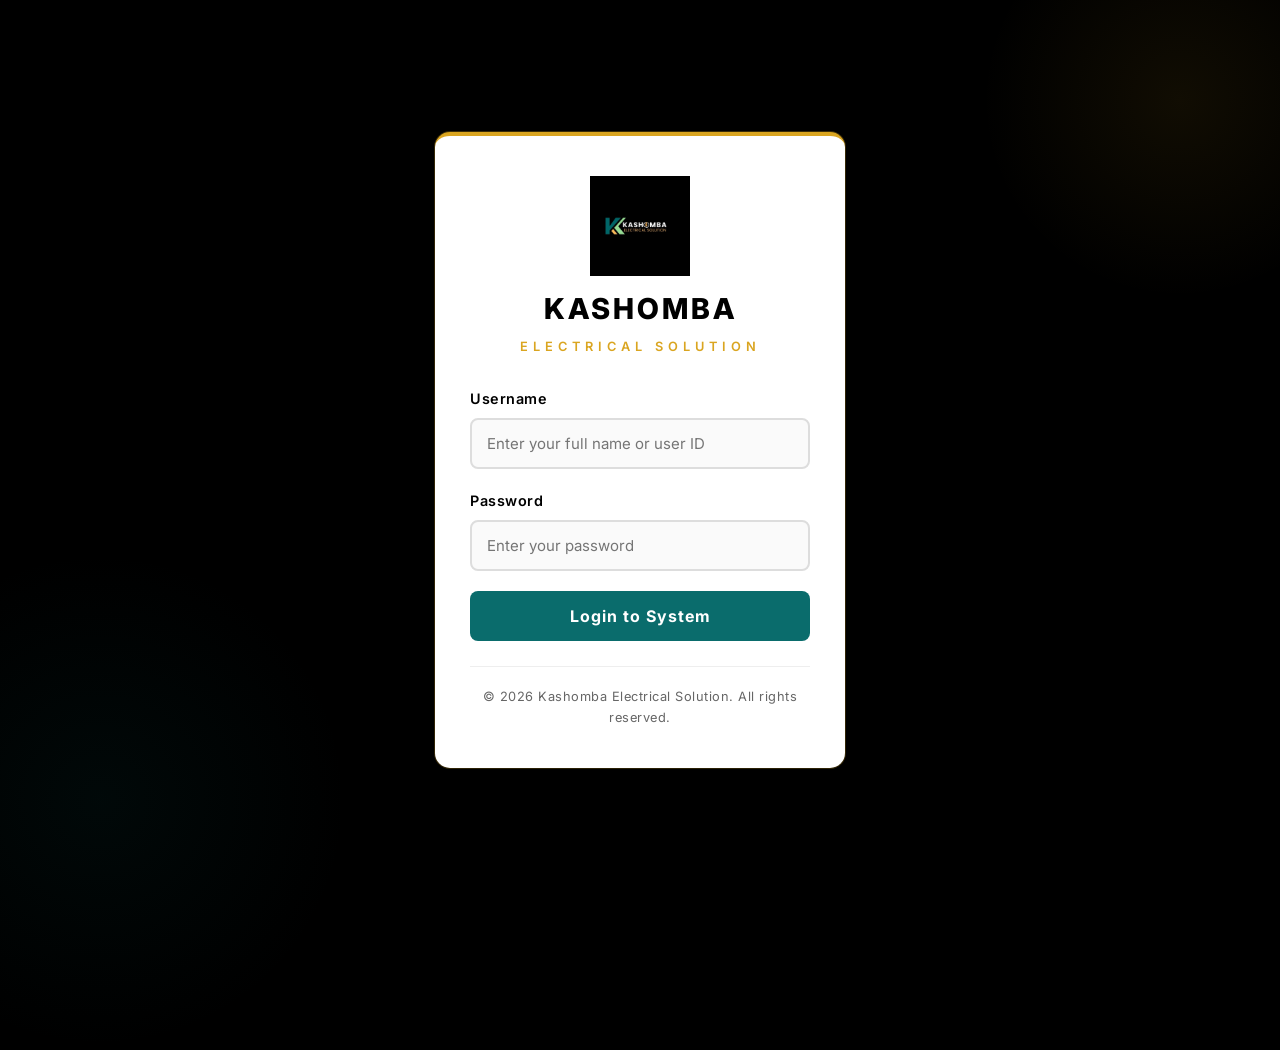
<file: index.html>
<!DOCTYPE html>
<html lang="en">
<head>
    <meta charset="UTF-8">
    <meta name="viewport" content="width=device-width, initial-scale=1.0">
    <title>Kashomba Electrical System - Login</title>
    
    <!-- PWA Manifest -->
    <link rel="manifest" href="manifest.json">
    
    <!-- Theme Color -->
    <meta name="theme-color" content="#DAA520">
    
    <!-- Apple iOS Support -->
    <meta name="apple-mobile-web-app-capable" content="yes">
    <meta name="mobile-web-app-capable" content="yes">
    <meta name="apple-mobile-web-app-status-bar-style" content="black">
    <meta name="apple-mobile-web-app-title" content="Kashomba">
    <link rel="apple-touch-icon" href="assets/logo.png">
    
    <!-- Windows Tiles -->
    <meta name="msapplication-TileColor" content="#DAA520">
    <meta name="msapplication-TileImage" content="assets/logo.png">
    
    <!-- Google Fonts -->
    <link href="https://fonts.googleapis.com/css2?family=Inter:wght@300;400;500;600;700;800&display=swap" rel="stylesheet">
    
    <!-- CSS -->
    <link rel="stylesheet" href="css/style.css">
    <link rel="stylesheet" href="css/login.css">
</head>
<body>
    
    <!-- Login Container -->
    <div class="login-container">
        
        <!-- Login Card -->
        <div class="login-card">
            
            <!-- Logo Section -->
            <div class="login-logo">
                <img src="assets/logo.png" alt="Kashomba Electrical" class="login-logo-img" onerror="this.style.display='none'">
                <h1 class="login-company-name">KASHOMBA</h1>
                <p class="login-company-tagline">ELECTRICAL SOLUTION</p>
            </div>
            
            <!-- Error Message -->
            <div id="loginError" class="login-error" style="display: none;"></div>
            
            <!-- Login Form -->
            <form id="loginForm" class="login-form">
                
                <!-- Username -->
                <div class="form-group">
                    <label for="userName">Username</label>
                    <input type="text" id="userName" class="form-input" placeholder="Enter your full name or user ID" required autocomplete="off">
                </div>
                
                <!-- Password -->
                <div class="form-group">
                    <label for="userPassword">Password</label>
                    <input type="password" id="userPassword" class="form-input" placeholder="Enter your password" required>
                </div>
                
                <!-- Login Button -->
                <button type="submit" id="loginButton" class="btn-login">
                    <span class="btn-text">Login to System</span>
                </button>
                
            </form>
            
            <!-- Footer -->
            <div class="login-footer">
                <p>&copy; 2026 Kashomba Electrical Solution. All rights reserved.</p>
            </div>
            
        </div>
        
    </div>
    
    <!-- JavaScript - ORDER NI MUHIMU -->
    <script src="js/config.js"></script>
    <script src="js/utils.js"></script>
    <script src="js/auth.js"></script>
    
    <script>
        // Handle login form submission
        document.getElementById('loginForm').addEventListener('submit', async function(e) {
            e.preventDefault();
            
            const usernameValue = document.getElementById('userName').value.trim();
            const passwordValue = document.getElementById('userPassword').value;
            
            // Validate
            if (!usernameValue || !passwordValue) {
                showLoginError('Please enter both username and password');
                return;
            }
            
            // handleLogin tayari ina loading state na double-click prevention
            const success = await handleLogin(usernameValue, passwordValue);
            
            if (success) {
                window.location.href = 'dashboard.html';
            }
        });
    </script>
    
    <!-- PWA Service Worker Registration -->
    <script>
        if ('serviceWorker' in navigator) {
            window.addEventListener('load', function() {
                navigator.serviceWorker.register('/sw.js')
                    .then(function(registration) {
                        console.log('Service Worker registered:', registration.scope);
                    })
                    .catch(function(err) {
                        console.log('Service Worker registration failed:', err);
                    });
            });
        }
    </script>
    
</body>
</html>
</file>
<file: css/style.css>
/* ============================================
   KASHOMBA ELECTRICAL SYSTEM - GENERAL STYLES
   Colors: Black, Gold, Teal, White
   Version: 4.0 - Professional + Desktop Optimized
   ============================================ */

* {
    margin: 0;
    padding: 0;
    box-sizing: border-box;
}

body {
    font-family: 'Inter', 'Times New Roman', 'Arial', sans-serif;
    line-height: 1.6;
    color: #1a1a1a;
    background: #f8f8f8;
}

/* ========== CUSTOM SCROLLBAR ========== */
::-webkit-scrollbar {
    width: 8px;
    height: 8px;
}

::-webkit-scrollbar-track {
    background: #f1f1f1;
}

::-webkit-scrollbar-thumb {
    background: #DAA520;
    border-radius: 4px;
}

::-webkit-scrollbar-thumb:hover {
    background: #0a6c6c;
}

/* ========== CONTAINER ========== */
.container {
    max-width: 1400px;
    margin: 0 auto;
    padding: 0 20px;
}

/* ========== BUTTONS ========== */
.btn {
    display: inline-flex;
    align-items: center;
    justify-content: center;
    gap: 8px;
    padding: 10px 18px;
    border: none;
    border-radius: 8px;
    font-size: 13px;
    font-weight: 600;
    cursor: pointer;
    transition: all 0.3s ease;
    letter-spacing: 0.5px;
    font-family: 'Inter', sans-serif;
    text-decoration: none;
    text-align: center;
    min-height: 40px;
}

.btn:hover {
    transform: translateY(-2px);
    box-shadow: 0 5px 15px rgba(0, 0, 0, 0.2);
}

.btn:active {
    transform: translateY(0);
}

.btn:disabled {
    opacity: 0.6;
    cursor: not-allowed;
    transform: none;
    box-shadow: none;
}

.btn-primary {
    background: #0a6c6c;
    color: #FFFFFF;
}

.btn-primary:hover {
    background: #0a5a5a;
    box-shadow: 0 5px 15px rgba(10, 108, 108, 0.3);
}

.btn-gold {
    background: #DAA520;
    color: #000000;
}

.btn-gold:hover {
    background: #c9971c;
    box-shadow: 0 5px 15px rgba(218, 165, 32, 0.4);
}

.btn-black {
    background: #000000;
    color: #FFFFFF;
}

.btn-black:hover {
    background: #333333;
}

.btn-danger {
    background: #dc3545;
    color: #FFFFFF;
}

.btn-danger:hover {
    background: #c82333;
    box-shadow: 0 5px 15px rgba(220, 53, 69, 0.3);
}

.btn-success {
    background: #28a745;
    color: #FFFFFF;
}

.btn-success:hover {
    background: #218838;
    box-shadow: 0 5px 15px rgba(40, 167, 69, 0.3);
}

.btn-sm {
    padding: 7px 12px;
    font-size: 11px;
    border-radius: 5px;
    min-height: 32px;
}

.btn-lg {
    padding: 12px 25px;
    font-size: 14px;
    border-radius: 8px;
    min-height: 44px;
}

.btn-block {
    width: 100%;
    display: flex;
}

/* ========== SPINNER ========== */
.spinner {
    display: inline-block;
    width: 16px;
    height: 16px;
    border: 3px solid rgba(255, 255, 255, 0.3);
    border-radius: 50%;
    border-top-color: #FFFFFF;
    animation: spin 0.6s linear infinite;
    vertical-align: middle;
    flex-shrink: 0;
}

.spinner-dark {
    border: 3px solid rgba(0, 0, 0, 0.2);
    border-top-color: #000000;
}

@keyframes spin {
    to { transform: rotate(360deg); }
}

.btn-loading {
    opacity: 0.7;
    pointer-events: none;
    transform: none !important;
    box-shadow: none !important;
}

/* ========== FORMS ========== */
.form-group {
    margin-bottom: 15px;
}

.form-group label {
    display: block;
    margin-bottom: 6px;
    font-weight: 600;
    color: #000000;
    font-size: 0.8rem;
    letter-spacing: 0.5px;
}

.form-control {
    width: 100%;
    padding: 10px 12px;
    border: 2px solid #ddd;
    border-radius: 8px;
    font-size: 13px;
    font-family: 'Inter', sans-serif;
    transition: all 0.3s ease;
    background: #fafafa;
    color: #000000;
}

.form-control:focus {
    outline: none;
    border-color: #DAA520;
    box-shadow: 0 0 0 3px rgba(218, 165, 32, 0.15);
    background: #FFFFFF;
}

.form-control:hover {
    border-color: #0a6c6c;
}

.form-control:disabled {
    background: #f1f1f1;
    cursor: not-allowed;
}

select.form-control {
    cursor: pointer;
    appearance: none;
    background-image: url("data:image/svg+xml,%3Csvg xmlns='http://www.w3.org/2000/svg' width='12' height='12' fill='%23DAA520' viewBox='0 0 16 16'%3E%3Cpath d='M8 11L3 6h10l-5 5z'/%3E%3C/svg%3E");
    background-repeat: no-repeat;
    background-position: right 12px center;
    padding-right: 35px;
}

textarea.form-control {
    resize: vertical;
    min-height: 80px;
}

.form-row {
    display: grid;
    grid-template-columns: repeat(auto-fit, minmax(200px, 1fr));
    gap: 15px;
}

/* ========== TABLES ========== */
.table-container {
    background: #FFFFFF;
    border-radius: 10px;
    box-shadow: 0 5px 15px rgba(0, 0, 0, 0.1);
    overflow: hidden;
    margin-bottom: 20px;
}

.table-wrapper {
    overflow-x: auto;
    -webkit-overflow-scrolling: touch;
}

.table {
    width: 100%;
    border-collapse: collapse;
    font-size: 13px;
}

.table thead {
    background: #0a0a0a;
    color: #FFFFFF;
}

.table thead th {
    padding: 12px 10px;
    text-align: left;
    font-weight: 600;
    letter-spacing: 0.5px;
    white-space: nowrap;
    font-size: 12px;
}

.table tbody tr {
    border-bottom: 1px solid #eee;
    transition: all 0.3s ease;
}

.table tbody tr:hover {
    background: #fff8e7;
}

.table tbody tr:nth-child(even) {
    background: #fafafa;
}

.table tbody tr:nth-child(even):hover {
    background: #fff8e7;
}

.table tbody td {
    padding: 10px;
    color: #333;
    font-size: 13px;
}

.table tbody tr:last-child {
    border-bottom: none;
}

/* ========== CARDS ========== */
.card {
    background: #FFFFFF;
    border-radius: 10px;
    box-shadow: 0 5px 15px rgba(0, 0, 0, 0.1);
    padding: 20px;
    margin-bottom: 20px;
    transition: all 0.3s ease;
}

.card:hover {
    box-shadow: 0 8px 25px rgba(0, 0, 0, 0.15);
}

.card-header {
    display: flex;
    justify-content: space-between;
    align-items: center;
    flex-wrap: wrap;
    gap: 10px;
    margin-bottom: 15px;
    padding-bottom: 12px;
    border-bottom: 2px solid #f1f1f1;
}

.card-title {
    font-size: 1rem;
    font-weight: 700;
    color: #000000;
    letter-spacing: 0.5px;
}

/* ========== STAT CARDS ========== */
.stats-grid {
    display: grid;
    grid-template-columns: repeat(auto-fit, minmax(200px, 1fr));
    gap: 15px;
    margin-bottom: 20px;
}

.stat-card {
    background: #FFFFFF;
    border-radius: 10px;
    padding: 18px;
    box-shadow: 0 5px 15px rgba(0, 0, 0, 0.1);
    border-left: 4px solid #DAA520;
    transition: all 0.3s ease;
}

.stat-card:hover {
    transform: translateY(-3px);
    box-shadow: 0 8px 20px rgba(0, 0, 0, 0.15);
}

.stat-card .stat-icon {
    font-size: 24px;
    color: #DAA520;
    margin-bottom: 8px;
}

.stat-card .stat-value {
    font-size: 1.3rem;
    font-weight: 800;
    color: #000000;
    margin-bottom: 3px;
}

.stat-card .stat-label {
    font-size: 0.75rem;
    color: #666;
    font-weight: 500;
}

.stat-card.teal {
    border-left-color: #0a6c6c;
}

.stat-card.teal .stat-icon {
    color: #0a6c6c;
}

.stat-card.black {
    border-left-color: #000000;
}

.stat-card.black .stat-icon {
    color: #000000;
}

/* ========== ALERTS ========== */
.alert {
    padding: 12px 18px;
    border-radius: 8px;
    margin-bottom: 15px;
    font-weight: 500;
    font-size: 13px;
    animation: alertAppear 0.4s ease;
}

@keyframes alertAppear {
    from {
        opacity: 0;
        transform: translateY(-10px);
    }
    to {
        opacity: 1;
        transform: translateY(0);
    }
}

.alert-success {
    background: #d4edda;
    color: #155724;
    border-left: 4px solid #28a745;
}

.alert-error {
    background: #f8d7da;
    color: #721c24;
    border-left: 4px solid #dc3545;
}

.alert-warning {
    background: #fff3cd;
    color: #856404;
    border-left: 4px solid #ffc107;
}

.alert-info {
    background: #d1ecf1;
    color: #0c5460;
    border-left: 4px solid #17a2b8;
}

/* ========== STATUS BADGES ========== */
.status-badge {
    display: inline-block;
    padding: 4px 10px;
    border-radius: 20px;
    font-size: 10px;
    font-weight: 700;
    letter-spacing: 0.5px;
    text-transform: uppercase;
}

.status-pending {
    background: #fff3cd;
    color: #856404;
    border: 1px solid #ffc107;
}

.status-in-progress {
    background: #d1ecf1;
    color: #0c5460;
    border: 1px solid #17a2b8;
}

.status-completed {
    background: #d4edda;
    color: #155724;
    border: 1px solid #28a745;
}

.status-default {
    background: #f1f1f1;
    color: #666;
    border: 1px solid #ddd;
}

/* ========== MODAL ========== */
.modal-overlay {
    position: fixed;
    top: 0;
    left: 0;
    width: 100%;
    height: 100%;
    background: rgba(0, 0, 0, 0.7);
    z-index: 2000;
    display: flex;
    justify-content: center;
    align-items: center;
    animation: fadeIn 0.3s ease;
}

@keyframes fadeIn {
    from { opacity: 0; }
    to { opacity: 1; }
}

.modal-content {
    background: #FFFFFF;
    border-radius: 10px;
    width: 90%;
    max-width: 600px;
    max-height: 90vh;
    overflow-y: auto;
    padding: 20px;
    position: relative;
    animation: modalSlide 0.3s ease;
}

@keyframes modalSlide {
    from {
        opacity: 0;
        transform: translateY(-30px);
    }
    to {
        opacity: 1;
        transform: translateY(0);
    }
}

.modal-header {
    display: flex;
    justify-content: space-between;
    align-items: center;
    margin-bottom: 15px;
    padding-bottom: 12px;
    border-bottom: 2px solid #f1f1f1;
}

.modal-title {
    font-size: 1.1rem;
    font-weight: 700;
    color: #000000;
}

.modal-close {
    font-size: 22px;
    cursor: pointer;
    color: #666;
    transition: 0.3s;
    background: none;
    border: none;
    font-weight: 700;
    min-height: 36px;
    min-width: 36px;
    display: flex;
    align-items: center;
    justify-content: center;
}

.modal-close:hover {
    color: #dc3545;
    transform: scale(1.1);
}

/* ========== SEARCH BAR ========== */
.search-bar {
    position: relative;
    margin-bottom: 15px;
}

.search-bar input {
    width: 100%;
    padding: 10px 15px 10px 40px;
    border: 2px solid #ddd;
    border-radius: 8px;
    font-size: 13px;
    font-family: 'Inter', sans-serif;
    transition: all 0.3s ease;
    background: #fafafa;
}

.search-bar input:focus {
    outline: none;
    border-color: #DAA520;
    box-shadow: 0 0 0 3px rgba(218, 165, 32, 0.15);
    background: #FFFFFF;
}

.search-bar .search-icon {
    position: absolute;
    left: 12px;
    top: 50%;
    transform: translateY(-50%);
    color: #DAA520;
    font-size: 16px;
    pointer-events: none;
}

/* ========== PAGINATION ========== */
.pagination {
    display: flex;
    justify-content: center;
    align-items: center;
    gap: 8px;
    margin-top: 15px;
    flex-wrap: wrap;
}

.pagination button {
    padding: 7px 12px;
    background: #000000;
    color: #FFFFFF;
    border: none;
    border-radius: 5px;
    cursor: pointer;
    transition: 0.3s;
    font-weight: 600;
    min-height: 36px;
    font-size: 12px;
}

.pagination button:hover {
    background: #DAA520;
    color: #000000;
}

.pagination button:disabled {
    opacity: 0.5;
    cursor: not-allowed;
}

.pagination span {
    font-weight: 600;
    color: #000000;
    font-size: 13px;
}

/* ========== UTILITY CLASSES ========== */
.text-center {
    text-align: center;
}

.text-right {
    text-align: right;
}

.text-gold {
    color: #DAA520;
}

.text-teal {
    color: #0a6c6c;
}

.text-danger {
    color: #dc3545;
}

.text-success {
    color: #28a745;
}

.font-bold {
    font-weight: 700;
}

.mt-10 { margin-top: 10px; }
.mt-20 { margin-top: 20px; }
.mt-30 { margin-top: 30px; }
.mb-10 { margin-bottom: 10px; }
.mb-20 { margin-bottom: 20px; }
.mb-30 { margin-bottom: 30px; }
.ml-10 { margin-left: 10px; }
.mr-10 { margin-right: 10px; }

.hidden {
    display: none;
}

/* ========== DESKTOP OPTIMIZATION ========== */
@media (min-width: 769px) {
    .content-area {
        padding: 20px 25px;
    }
    
    .section-heading {
        font-size: 1.4rem;
        margin-bottom: 20px;
    }
    
    .page-title {
        font-size: 1.2rem;
    }
    
    .card {
        padding: 20px;
    }
    
    .card-title {
        font-size: 1rem;
    }
    
    .stats-grid {
        grid-template-columns: repeat(4, 1fr);
        gap: 15px;
    }
    
    .stat-card {
        padding: 18px;
    }
    
    .stat-value {
        font-size: 1.3rem;
    }
    
    .stat-label {
        font-size: 0.75rem;
    }
    
    .table {
        font-size: 13px;
    }
    
    .table thead th {
        padding: 12px 10px;
        font-size: 12px;
    }
    
    .table tbody td {
        padding: 10px;
        font-size: 13px;
    }
    
    .btn {
        padding: 10px 18px;
        font-size: 13px;
        min-height: 40px;
    }
    
    .btn-sm {
        padding: 7px 12px;
        font-size: 11px;
        min-height: 32px;
    }
    
    .form-control {
        padding: 10px 12px;
        font-size: 13px;
    }
    
    .modal-content {
        max-width: 650px;
        padding: 20px;
    }
    
    .modal-title {
        font-size: 1.1rem;
    }
    
    .search-bar input {
        font-size: 13px;
        padding: 10px 15px 10px 40px;
    }
    
    .alert {
        padding: 12px 18px;
        font-size: 13px;
    }
    
    .top-bar {
        padding: 12px 25px;
    }
    
    .sidebar {
        width: 250px;
    }
    
    .main-content {
        margin-left: 250px;
    }
    
    .sidebar-logo {
        padding: 20px 15px;
    }
    
    .sidebar-logo h2 {
        font-size: 1rem;
    }
    
    .nav-link {
        padding: 11px 12px;
        font-size: 13px;
        min-height: 42px;
    }
    
    .form-row {
        grid-template-columns: repeat(auto-fit, minmax(200px, 1fr));
        gap: 15px;
    }
    
    .table tbody td .btn-sm {
        display: inline-block;
        width: auto;
        margin-right: 5px;
        margin-bottom: 0;
    }
    
    .table tbody td .btn-sm:last-child {
        margin-right: 0;
    }
}

/* Desktop kubwa - zaidi ya 1200px */
@media (min-width: 1200px) {
    .content-area {
        padding: 25px 30px;
    }
    
    .card {
        padding: 25px;
    }
    
    .stats-grid {
        gap: 20px;
    }
    
    .stat-card {
        padding: 20px;
    }
}

/* ========== RESPONSIVE - TABLET ========== */
@media (max-width: 768px) {
    .form-row {
        grid-template-columns: 1fr;
        gap: 0;
    }
    
    .stats-grid {
        grid-template-columns: 1fr 1fr;
        gap: 12px;
    }
    
    .card {
        padding: 18px;
        border-radius: 8px;
    }
    
    .card-header {
        flex-direction: column;
        align-items: flex-start;
    }
    
    .card-header .btn {
        width: 100%;
    }
    
    .table thead th,
    .table tbody td {
        padding: 10px;
        font-size: 12px;
    }
    
    .modal-content {
        width: 95%;
        max-width: 95%;
        padding: 20px;
        margin: 10px;
    }
    
    .btn {
        padding: 10px 18px;
        font-size: 13px;
    }
    
    .search-bar input {
        font-size: 16px;
        padding: 14px 15px 14px 45px;
    }
    
    .form-control {
        font-size: 16px;
        padding: 14px 12px;
    }
}

/* ========== RESPONSIVE - MOBILE ========== */
@media (max-width: 480px) {
    .container {
        padding: 0 12px;
    }
    
    .stats-grid {
        grid-template-columns: 1fr;
        gap: 10px;
    }
    
    .stat-card {
        padding: 15px;
    }
    
    .stat-card .stat-value {
        font-size: 1.2rem;
    }
    
    .stat-card .stat-label {
        font-size: 0.7rem;
    }
    
    .card {
        padding: 15px;
        margin-bottom: 15px;
    }
    
    .card-title {
        font-size: 0.9rem;
    }
    
    .table tbody td .btn,
    .table tbody td .btn-sm {
        display: block;
        width: 100%;
        margin-bottom: 5px;
    }
    
    .table tbody td .btn:last-child {
        margin-bottom: 0;
    }
    
    .modal-content {
        width: 100%;
        max-width: 100%;
        height: 100vh;
        max-height: 100vh;
        padding: 15px;
        margin: 0;
        border-radius: 0;
    }
    
    .modal-title {
        font-size: 1rem;
    }
    
    .btn,
    .btn-sm,
    .btn-lg {
        min-height: 44px;
    }
    
    .section-heading {
        font-size: 1.2rem;
    }
}
</file>
<file: css/login.css>
/* ============================================
   KASHOMBA ELECTRICAL SYSTEM - LOGIN STYLES
   Colors: Black, Gold, Teal, White
   Version: 2.0 - Professional + Mobile Responsive
   ============================================ */

* {
    margin: 0;
    padding: 0;
    box-sizing: border-box;
}

body {
    font-family: 'Inter', 'Times New Roman', 'Arial', sans-serif;
    background: #000000;
    min-height: 100vh;
    display: flex;
    justify-content: center;
    align-items: center;
    position: relative;
    overflow: hidden;
}

/* ========== BACKGROUND PARTICLES ========== */
body::before {
    content: '';
    position: absolute;
    width: 400px;
    height: 400px;
    background: radial-gradient(circle, rgba(218, 165, 32, 0.08) 0%, transparent 70%);
    top: -100px;
    right: -100px;
    border-radius: 50%;
    animation: glowMove 6s ease-in-out infinite;
}

body::after {
    content: '';
    position: absolute;
    width: 500px;
    height: 500px;
    background: radial-gradient(circle, rgba(10, 108, 108, 0.08) 0%, transparent 70%);
    bottom: -150px;
    left: -150px;
    border-radius: 50%;
    animation: glowMove 8s ease-in-out infinite reverse;
}

@keyframes glowMove {
    0%, 100% { transform: translate(0, 0) scale(1); }
    50% { transform: translate(30px, -20px) scale(1.1); }
}

/* ========== LOGIN CONTAINER ========== */
.login-container {
    width: 100%;
    max-width: 450px;
    padding: 20px;
    position: relative;
    z-index: 10;
}

/* ========== LOGIN CARD ========== */
.login-card {
    background: #FFFFFF;
    border-radius: 15px;
    padding: 40px 35px;
    box-shadow: 
        0 15px 50px rgba(0, 0, 0, 0.5),
        0 0 0 1px rgba(218, 165, 32, 0.3);
    border-top: 4px solid #DAA520;
    animation: cardAppear 0.6s ease;
}

@keyframes cardAppear {
    from {
        opacity: 0;
        transform: translateY(-30px);
    }
    to {
        opacity: 1;
        transform: translateY(0);
    }
}

/* ========== LOGO SECTION ========== */
.login-logo {
    text-align: center;
    margin-bottom: 30px;
}

.login-logo-img {
    width: 100px;
    height: auto;
    margin-bottom: 10px;
    display: block;
    margin-left: auto;
    margin-right: auto;
}

.login-company-name {
    font-size: 1.8rem;
    font-weight: 800;
    color: #000000;
    letter-spacing: 3px;
    margin-bottom: 5px;
}

.login-company-tagline {
    font-size: 0.8rem;
    color: #DAA520;
    letter-spacing: 5px;
    font-weight: 600;
}

/* ========== ERROR MESSAGE ========== */
.login-error {
    background: #fff0f0;
    color: #dc3545;
    padding: 12px 15px;
    border-radius: 8px;
    border-left: 4px solid #dc3545;
    margin-bottom: 20px;
    font-size: 0.9rem;
    font-weight: 500;
    animation: shakeError 0.5s ease;
}

@keyframes shakeError {
    0%, 100% { transform: translateX(0); }
    25% { transform: translateX(-5px); }
    75% { transform: translateX(5px); }
}

/* ========== FORM ========== */
.login-form {
    margin-bottom: 20px;
}

.form-group {
    margin-bottom: 20px;
}

.form-group label {
    display: block;
    margin-bottom: 8px;
    font-weight: 600;
    color: #000000;
    font-size: 0.9rem;
    letter-spacing: 0.5px;
}

.form-input {
    width: 100%;
    padding: 14px 15px;
    border: 2px solid #ddd;
    border-radius: 8px;
    font-size: 15px;
    font-family: 'Inter', sans-serif;
    transition: all 0.3s ease;
    background: #fafafa;
    color: #000000;
}

.form-input:focus {
    outline: none;
    border-color: #DAA520;
    box-shadow: 0 0 0 3px rgba(218, 165, 32, 0.15);
    background: #FFFFFF;
}

.form-input:hover {
    border-color: #0a6c6c;
}

select.form-input {
    cursor: pointer;
    appearance: none;
    background-image: url("data:image/svg+xml,%3Csvg xmlns='http://www.w3.org/2000/svg' width='12' height='12' fill='%23DAA520' viewBox='0 0 16 16'%3E%3Cpath d='M8 11L3 6h10l-5 5z'/%3E%3C/svg%3E");
    background-repeat: no-repeat;
    background-position: right 15px center;
    padding-right: 40px;
}

/* ========== LOGIN BUTTON ========== */
.btn-login {
    width: 100%;
    padding: 15px;
    background: #0a6c6c;
    color: #FFFFFF;
    border: none;
    border-radius: 8px;
    font-size: 16px;
    font-weight: 700;
    cursor: pointer;
    transition: all 0.3s ease;
    letter-spacing: 1px;
    position: relative;
    overflow: hidden;
    font-family: 'Inter', sans-serif;
}

.btn-login:hover {
    background: #DAA520;
    color: #000000;
    transform: translateY(-2px);
    box-shadow: 0 8px 20px rgba(218, 165, 32, 0.4);
}

.btn-login:active {
    transform: translateY(0);
}

.btn-login:disabled {
    background: #cccccc;
    cursor: not-allowed;
    transform: none;
    box-shadow: none;
}

/* ========== FOOTER ========== */
.login-footer {
    text-align: center;
    margin-top: 25px;
    padding-top: 20px;
    border-top: 1px solid #eee;
}

.login-footer p {
    font-size: 0.8rem;
    color: #666;
    letter-spacing: 0.5px;
}

/* ============================================
   ADDITIONAL MOBILE RESPONSIVE STYLES
   ============================================ */

/* Spinner Animation */
.spinner {
    display: inline-block;
    width: 20px;
    height: 20px;
    border: 3px solid rgba(255, 255, 255, 0.3);
    border-radius: 50%;
    border-top-color: #FFFFFF;
    animation: spin 0.8s linear infinite;
    vertical-align: middle;
    margin-right: 8px;
}

.btn-login .spinner {
    border-color: rgba(255, 255, 255, 0.3);
    border-top-color: #DAA520;
}

@keyframes spin {
    0% { transform: rotate(0deg); }
    100% { transform: rotate(360deg); }
}

/* Input fields - Kuzuia auto-zoom kwenye iPhone */
@media (max-width: 768px) {
    .form-input {
        font-size: 16px;
        padding: 15px;
        height: 50px;
        -webkit-appearance: none;
        appearance: none;
    }
    
    input[type="text"].form-input,
    input[type="password"].form-input {
        font-size: 16px;
        -webkit-appearance: none;
        appearance: none;
    }
}

/* Touch Targets - Larger kwa simu */
@media (max-width: 768px) {
    .btn-login {
        min-height: 50px;
        touch-action: manipulation;
        -webkit-tap-highlight-color: transparent;
    }
    
    .btn-login:active {
        transform: scale(0.97);
    }
}

/* Login Card - Full width kwenye simu ndogo */
@media (max-width: 480px) {
    .login-container {
        max-width: 100%;
        padding: 10px;
    }
    
    .login-card {
        padding: 25px 15px;
        border-radius: 12px;
    }
    
    .login-logo {
        margin-bottom: 20px;
    }
    
    .login-logo-img {
        width: 70px;
    }
    
    .login-company-name {
        font-size: 1.3rem;
        letter-spacing: 2px;
    }
    
    .login-company-tagline {
        font-size: 0.65rem;
        letter-spacing: 2px;
    }
    
    .form-group {
        margin-bottom: 15px;
    }
    
    .form-group label {
        font-size: 0.85rem;
    }
    
    .form-input {
        padding: 14px 12px;
        font-size: 16px;
        border-radius: 8px;
        height: 48px;
    }
    
    .btn-login {
        padding: 15px;
        font-size: 16px;
        border-radius: 8px;
        min-height: 50px;
    }
    
    .login-footer {
        margin-top: 20px;
        padding-top: 15px;
    }
    
    .login-footer p {
        font-size: 0.7rem;
    }
}

/* Simu ndogo sana (iPhone SE, Galaxy Mini) */
@media (max-width: 360px) {
    .login-card {
        padding: 20px 12px;
    }
    
    .login-company-name {
        font-size: 1.1rem;
    }
    
    .form-input {
        padding: 12px 10px;
        font-size: 15px;
        height: 44px;
    }
    
    .btn-login {
        padding: 12px;
        font-size: 14px;
        min-height: 44px;
    }
}

/* Landscape Mode */
@media (max-height: 500px) and (orientation: landscape) {
    body {
        align-items: flex-start;
        overflow-y: auto;
    }
    
    .login-container {
        max-width: 500px;
        margin: 10px auto;
        padding: 10px;
    }
    
    .login-card {
        padding: 20px;
    }
    
    .login-logo {
        margin-bottom: 15px;
    }
    
    .login-logo-img {
        width: 50px;
    }
    
    .login-company-name {
        font-size: 1rem;
    }
    
    .login-company-tagline {
        font-size: 0.6rem;
    }
    
    .form-group {
        margin-bottom: 10px;
    }
    
    .form-input {
        padding: 10px;
        font-size: 14px;
        height: 40px;
    }
    
    .btn-login {
        padding: 10px;
        font-size: 14px;
        min-height: 40px;
    }
}

/* High-DPI Screens (Retina) */
@media (-webkit-min-device-pixel-ratio: 2) {
    .login-card {
        box-shadow: 
            0 15px 50px rgba(0, 0, 0, 0.6),
            0 0 0 1px rgba(218, 165, 32, 0.4);
    }
}

/* Dark Mode Support */
@media (prefers-color-scheme: dark) {
    .login-card {
        background: #FFFFFF;
    }
}

/* Safe Area - iPhone notch */
@supports (padding: max(0px)) {
    @media (max-width: 480px) {
        .login-container {
            padding-top: max(10px, env(safe-area-inset-top));
            padding-bottom: max(10px, env(safe-area-inset-bottom));
        }
    }
}
</file>
<file: css/dashboard.css>
/* ============================================
   KASHOMBA ELECTRICAL SYSTEM - DASHBOARD STYLES
   Colors: Black, Gold, Teal, White
   Version: 5.1 - Professional + Mobile + Loading Spinner + Print Footer
   ============================================ */

* {
    margin: 0;
    padding: 0;
    box-sizing: border-box;
}

body {
    font-family: 'Inter', 'Times New Roman', 'Arial', sans-serif;
    background: #f8f8f8;
    overflow-x: hidden;
}

/* ========== DASHBOARD CONTAINER ========== */
.dashboard-container {
    display: flex;
    min-height: 100vh;
}

/* ========== SVG ICONS ========== */
.nav-icon-svg {
    width: 20px;
    height: 20px;
    flex-shrink: 0;
}

.search-icon-svg {
    width: 18px;
    height: 18px;
    flex-shrink: 0;
}

.stat-card .stat-icon svg {
    width: 28px;
    height: 28px;
    color: #DAA520;
}

.stat-card.teal .stat-icon svg {
    color: #0a6c6c;
}

.stat-card.black .stat-icon svg {
    color: #000000;
}

/* ========== SIDEBAR ========== */
.sidebar {
    width: 280px;
    background: #0a0a0a;
    color: #FFFFFF;
    position: fixed;
    top: 0;
    left: 0;
    height: 100vh;
    display: flex;
    flex-direction: column;
    z-index: 1000;
    transition: all 0.3s ease;
    border-right: 2px solid #DAA520;
}

.sidebar.collapsed {
    width: 80px;
}

.sidebar-logo {
    display: flex;
    align-items: center;
    gap: 15px;
    padding: 25px 20px;
    border-bottom: 1px solid #333;
    margin-bottom: 20px;
}

.sidebar-logo-img {
    width: 50px;
    height: auto;
    display: block;
    border-radius: 8px;
}

.sidebar-logo h2 {
    font-size: 1.2rem;
    font-weight: 800;
    color: #FFFFFF;
    letter-spacing: 2px;
}

.sidebar-logo p {
    font-size: 0.65rem;
    color: #DAA520;
    letter-spacing: 3px;
    font-weight: 600;
}

.sidebar-nav {
    flex: 1;
    overflow-y: auto;
    padding: 0 15px;
}

.sidebar-nav ul {
    list-style: none;
}

.sidebar-nav ul li {
    margin-bottom: 5px;
}

.nav-link {
    display: flex;
    align-items: center;
    gap: 15px;
    padding: 13px 15px;
    color: #cccccc;
    text-decoration: none;
    border-radius: 8px;
    transition: all 0.3s ease;
    font-size: 14px;
    font-weight: 500;
    letter-spacing: 0.5px;
    min-height: 48px;
    touch-action: manipulation;
    -webkit-tap-highlight-color: transparent;
}

.nav-link:hover {
    background: rgba(218, 165, 32, 0.1);
    color: #DAA520;
    transform: translateX(5px);
}

.nav-link.active {
    background: #DAA520;
    color: #000000;
    font-weight: 700;
}

.sidebar-footer {
    padding: 20px 15px;
    border-top: 1px solid #333;
}

.btn-logout {
    width: 100%;
    padding: 13px;
    background: transparent;
    color: #dc3545;
    border: 2px solid #dc3545;
    border-radius: 8px;
    font-size: 14px;
    font-weight: 600;
    cursor: pointer;
    transition: all 0.3s ease;
    letter-spacing: 0.5px;
    font-family: 'Inter', sans-serif;
    display: flex;
    align-items: center;
    justify-content: center;
    gap: 10px;
    min-height: 48px;
}

.btn-logout:hover {
    background: #dc3545;
    color: #FFFFFF;
    transform: translateY(-2px);
    box-shadow: 0 5px 15px rgba(220, 53, 69, 0.3);
}

.sidebar.collapsed .sidebar-logo div,
.sidebar.collapsed .nav-link span:not(.nav-icon-svg),
.sidebar.collapsed .btn-logout span {
    display: none;
}

.sidebar.collapsed .sidebar-logo {
    justify-content: center;
}

.sidebar.collapsed .sidebar-logo-img {
    width: 40px;
}

.sidebar.collapsed .nav-link {
    justify-content: center;
    padding: 13px;
}

.sidebar.collapsed .sidebar-logo p {
    display: none;
}

/* ========== MAIN CONTENT ========== */
.main-content {
    flex: 1;
    margin-left: 280px;
    transition: all 0.3s ease;
    min-height: 100vh;
}

.main-content.expanded {
    margin-left: 80px;
}

/* ========== TOP BAR ========== */
.top-bar {
    background: #FFFFFF;
    padding: 15px 30px;
    display: flex;
    justify-content: space-between;
    align-items: center;
    box-shadow: 0 2px 10px rgba(0, 0, 0, 0.1);
    position: sticky;
    top: 0;
    z-index: 900;
    border-bottom: 2px solid #DAA520;
}

.top-bar-left {
    display: flex;
    align-items: center;
    gap: 20px;
}

.menu-toggle-btn {
    display: flex;
    align-items: center;
    justify-content: center;
    background: none;
    border: none;
    cursor: pointer;
    color: #000000;
    transition: 0.3s;
    padding: 8px;
    border-radius: 5px;
    min-height: 44px;
    min-width: 44px;
    touch-action: manipulation;
    -webkit-tap-highlight-color: transparent;
}

.menu-toggle-btn:hover {
    background: #f1f1f1;
    color: #DAA520;
}

.page-title {
    font-size: 1.5rem;
    font-weight: 700;
    color: #000000;
    letter-spacing: 1px;
}

.top-bar-right {
    display: flex;
    align-items: center;
    gap: 20px;
}

.user-info {
    display: flex;
    align-items: center;
    gap: 12px;
    background: #f8f8f8;
    padding: 8px 15px;
    border-radius: 30px;
    border: 1px solid #ddd;
}

.user-avatar {
    font-size: 16px;
    font-weight: 700;
    background: #0a6c6c;
    width: 40px;
    height: 40px;
    border-radius: 50%;
    display: flex;
    align-items: center;
    justify-content: center;
    color: #FFFFFF;
    flex-shrink: 0;
}

.user-full-name {
    font-size: 14px;
    font-weight: 700;
    color: #000000;
    margin: 0;
}

.user-role {
    font-size: 11px;
    color: #DAA520;
    font-weight: 600;
    letter-spacing: 1px;
    text-transform: uppercase;
    margin: 0;
}

/* ========== CONTENT AREA ========== */
.content-area {
    padding: 30px;
}

.section-heading {
    font-size: 1.8rem;
    font-weight: 800;
    color: #000000;
    margin-bottom: 25px;
    letter-spacing: 1px;
    position: relative;
    padding-bottom: 10px;
}

.section-heading::after {
    content: '';
    position: absolute;
    bottom: 0;
    left: 0;
    width: 60px;
    height: 3px;
    background: #DAA520;
}

/* ========== PAGE CONTENT ========== */
.page-content {
    animation: pageFadeIn 0.4s ease;
}

@keyframes pageFadeIn {
    from {
        opacity: 0;
        transform: translateY(10px);
    }
    to {
        opacity: 1;
        transform: translateY(0);
    }
}

/* ========== SEARCH BAR ========== */
.search-bar {
    position: relative;
    margin-bottom: 20px;
}

.search-bar .search-icon-svg {
    position: absolute;
    left: 15px;
    top: 50%;
    transform: translateY(-50%);
    color: #DAA520;
    pointer-events: none;
}

.search-bar input {
    width: 100%;
    padding: 13px 15px 13px 45px;
    border: 2px solid #ddd;
    border-radius: 8px;
    font-size: 14px;
    font-family: 'Inter', sans-serif;
    transition: all 0.3s ease;
    background: #fafafa;
    -webkit-appearance: none;
    appearance: none;
}

.search-bar input:focus {
    outline: none;
    border-color: #DAA520;
    box-shadow: 0 0 0 3px rgba(218, 165, 32, 0.15);
    background: #FFFFFF;
}

/* ============================================
   LOADING SPINNER OVERLAY
   ============================================ */

.loading-overlay {
    position: fixed;
    top: 0;
    left: 0;
    width: 100%;
    height: 100%;
    background: rgba(0, 0, 0, 0.3);
    z-index: 99999;
    display: flex;
    align-items: center;
    justify-content: center;
    animation: fadeIn 0.2s ease;
}

.loading-spinner-box {
    background: #FFFFFF;
    padding: 30px 40px;
    border-radius: 15px;
    box-shadow: 0 10px 40px rgba(0, 0, 0, 0.3);
    text-align: center;
    border-top: 4px solid #DAA520;
    animation: modalSlide 0.3s ease;
}

.loading-spinner-large {
    width: 50px;
    height: 50px;
    border: 4px solid #f1f1f1;
    border-radius: 50%;
    border-top-color: #DAA520;
    animation: spin 0.6s linear infinite;
    margin: 0 auto 15px;
}

.loading-text {
    font-size: 15px;
    font-weight: 600;
    color: #000000;
    letter-spacing: 0.5px;
}

@keyframes spin {
    to { transform: rotate(360deg); }
}

@keyframes fadeIn {
    from { opacity: 0; }
    to { opacity: 1; }
}

@keyframes modalSlide {
    from {
        opacity: 0;
        transform: translateY(-30px);
    }
    to {
        opacity: 1;
        transform: translateY(0);
    }
}

/* ============================================
   SIDEBAR OVERLAY
   ============================================ */
#sidebarOverlay {
    position: fixed;
    top: 0;
    left: 0;
    width: 100%;
    height: 100%;
    background: rgba(0, 0, 0, 0.5);
    z-index: 999;
    animation: fadeIn 0.3s ease;
}

@keyframes fadeOut {
    from { opacity: 1; }
    to { opacity: 0; }
}

/* ============================================
   TABLE WRAPPER
   ============================================ */
.table-wrapper {
    overflow-x: auto;
    -webkit-overflow-scrolling: touch;
    margin-bottom: 10px;
}

.table {
    min-width: 500px;
}

/* ============================================
   TOAST NOTIFICATIONS - MOBILE
   ============================================ */
@media (max-width: 768px) {
    .alert {
        position: fixed !important;
        bottom: 20px !important;
        left: 50% !important;
        transform: translateX(-50%) !important;
        width: 90% !important;
        max-width: 400px !important;
        z-index: 9999 !important;
        padding: 15px 20px !important;
        border-radius: 10px !important;
        box-shadow: 0 10px 30px rgba(0, 0, 0, 0.3) !important;
        font-size: 14px !important;
        font-weight: 600 !important;
        text-align: center !important;
        animation: toastSlideUp 0.4s ease !important;
        margin: 0 !important;
    }
    
    @keyframes toastSlideUp {
        from {
            opacity: 0;
            transform: translateX(-50%) translateY(100px);
        }
        to {
            opacity: 1;
            transform: translateX(-50%) translateY(0);
        }
    }
    
    @keyframes toastSlideDown {
        from {
            opacity: 1;
            transform: translateX(-50%) translateY(0);
        }
        to {
            opacity: 0;
            transform: translateX(-50%) translateY(100px);
        }
    }
    
    .alert-success {
        background: #28a745 !important;
        color: #FFFFFF !important;
        border-left: 4px solid #1e7e34 !important;
    }
    
    .alert-error {
        background: #dc3545 !important;
        color: #FFFFFF !important;
        border-left: 4px solid #b21f2d !important;
    }
    
    .alert-warning {
        background: #ffc107 !important;
        color: #000000 !important;
        border-left: 4px solid #d39e00 !important;
    }
    
    .alert-info {
        background: #17a2b8 !important;
        color: #FFFFFF !important;
        border-left: 4px solid #117a8b !important;
    }
}

@media (max-width: 480px) {
    .alert {
        bottom: 15px !important;
        width: 95% !important;
        padding: 12px 15px !important;
        font-size: 13px !important;
        border-radius: 8px !important;
    }
}

/* ============================================
   MOBILE RESPONSIVE
   ============================================ */
@media (max-width: 768px) {
    .form-row {
        display: flex;
        flex-direction: column;
        gap: 0;
    }
    
    .form-row .form-group {
        width: 100%;
        margin-bottom: 15px;
    }
    
    .form-group label {
        font-size: 0.85rem;
        margin-bottom: 5px;
        display: block;
    }
    
    .form-control {
        padding: 14px 12px;
        font-size: 16px;
        width: 100%;
        min-height: 48px;
        -webkit-appearance: none;
        appearance: none;
    }
    
    select.form-control {
        height: 48px;
    }
    
    input[type="date"].form-control {
        height: 48px;
    }
    
    textarea.form-control {
        font-size: 16px;
        min-height: 80px;
    }
    
    .modal-overlay {
        padding: 0;
        align-items: flex-start;
    }
    
    .modal-content {
        width: 100%;
        max-width: 100%;
        height: 100vh;
        max-height: 100vh;
        margin: 0;
        border-radius: 0;
        overflow-y: auto;
        -webkit-overflow-scrolling: touch;
        padding: 20px 15px;
        padding-bottom: max(20px, env(safe-area-inset-bottom));
    }
    
    .modal-header {
        padding: 15px 0;
        position: sticky;
        top: 0;
        background: #FFFFFF;
        z-index: 10;
        border-bottom: 1px solid #ddd;
        margin-bottom: 15px;
    }
    
    .modal-close {
        font-size: 28px;
        padding: 5px;
        min-height: 44px;
        min-width: 44px;
    }
    
    .card-header {
        display: flex;
        flex-direction: column;
        align-items: stretch;
        gap: 10px;
        padding: 15px;
    }
    
    .card-header .card-title {
        font-size: 1rem;
    }
    
    .card-header .btn {
        width: 100%;
        justify-content: center;
    }
    
    .sidebar {
        width: 300px;
        transform: translateX(-100%);
        transition: transform 0.3s ease;
        border-right: 2px solid #DAA520;
        box-shadow: none;
    }
    
    .sidebar.mobile-open {
        transform: translateX(0);
        box-shadow: 0 0 30px rgba(0, 0, 0, 0.5);
    }
    
    @keyframes sidebarSlideIn {
        from { transform: translateX(-100%); }
        to { transform: translateX(0); }
    }
    
    @keyframes sidebarSlideOut {
        from { transform: translateX(0); }
        to { transform: translateX(-100%); }
    }
    
    .sidebar.mobile-open {
        animation: sidebarSlideIn 0.3s ease forwards;
    }
    
    .sidebar:not(.mobile-open) {
        animation: sidebarSlideOut 0.3s ease forwards;
    }
    
    .sidebar.mobile-open .sidebar-logo {
        padding: 20px 15px;
        justify-content: flex-start;
    }
    
    .sidebar.mobile-open .sidebar-logo div {
        display: block;
    }
    
    .sidebar.mobile-open .sidebar-logo-img {
        width: 50px;
    }
    
    .sidebar.mobile-open .nav-link {
        padding: 15px;
        font-size: 15px;
        min-height: 48px;
        justify-content: flex-start;
    }
    
    .sidebar.mobile-open .nav-link span:not(.nav-icon-svg) {
        display: block;
    }
    
    .sidebar.mobile-open .btn-logout {
        padding: 15px;
        font-size: 15px;
        min-height: 48px;
    }
    
    .sidebar.mobile-open .btn-logout span {
        display: block;
    }
    
    .sidebar.mobile-open .sidebar-logo p {
        display: block;
    }
    
    .main-content {
        margin-left: 0;
    }
    
    .main-content.expanded {
        margin-left: 0;
    }
    
    .top-bar {
        padding: 12px 15px;
    }
    
    .page-title {
        font-size: 1.2rem;
    }
    
    .content-area {
        padding: 15px;
    }
    
    .user-info {
        padding: 5px 10px;
    }
    
    .user-full-name {
        font-size: 12px;
    }
    
    .user-role {
        font-size: 9px;
    }
}

@media (max-width: 600px) {
    .stats-grid {
        display: grid;
        grid-template-columns: 1fr 1fr;
        gap: 10px;
    }
    
    .stat-card {
        padding: 15px;
        border-radius: 8px;
    }
    
    .stat-value {
        font-size: 1.2rem;
    }
    
    .stat-label {
        font-size: 0.7rem;
    }
}

@media (max-width: 400px) {
    .stats-grid {
        grid-template-columns: 1fr;
    }
    
    .stat-card {
        display: flex;
        align-items: center;
        gap: 15px;
        padding: 15px;
    }
    
    .stat-icon {
        width: 40px;
        height: 40px;
        flex-shrink: 0;
    }
    
    .stat-value {
        font-size: 1.1rem;
    }
    
    .stat-label {
        font-size: 0.65rem;
    }
}

@media (max-width: 480px) {
    .btn {
        width: 100%;
        justify-content: center;
        text-align: center;
        min-height: 44px;
        touch-action: manipulation;
        -webkit-tap-highlight-color: transparent;
    }
    
    .btn-sm {
        width: auto;
        padding: 10px 14px;
        font-size: 12px;
        min-height: 38px;
    }
    
    .table tbody td .btn {
        display: inline-block;
        width: auto;
        margin-bottom: 5px;
        margin-right: 5px;
    }
    
    .table tbody td .btn:last-child {
        margin-right: 0;
    }
    
    .btn:active,
    .btn-sm:active {
        transform: scale(0.97);
    }
    
    .top-bar-right .user-info {
        display: none;
    }
    
    .top-bar {
        padding: 10px 12px;
    }
    
    .page-title {
        font-size: 0.95rem;
    }
    
    .menu-toggle-btn svg {
        width: 18px;
        height: 18px;
    }
}

@media (max-width: 992px) and (min-width: 769px) {
    .sidebar {
        width: 80px;
    }
    
    .sidebar .sidebar-logo div,
    .sidebar .nav-link span:not(.nav-icon-svg),
    .sidebar .btn-logout span {
        display: none;
    }
    
    .sidebar .sidebar-logo {
        justify-content: center;
    }
    
    .sidebar .sidebar-logo-img {
        width: 40px;
    }
    
    .sidebar .nav-link {
        justify-content: center;
        padding: 13px;
    }
    
    .sidebar .sidebar-logo p {
        display: none;
    }
    
    .main-content {
        margin-left: 80px;
    }
    
    .content-area {
        padding: 20px;
    }
}

@media (max-width: 360px) {
    .page-title {
        font-size: 0.85rem;
    }
    
    .section-heading {
        font-size: 1.1rem;
    }
    
    .content-area {
        padding: 10px;
    }
    
    .stat-card {
        padding: 12px;
    }
    
    .sidebar.mobile-open {
        width: 100%;
        max-width: 280px;
    }
}

/* ============================================
   PRINT STYLES
   ============================================ */
@media print {
    .sidebar, 
    .top-bar, 
    .menu-toggle-btn, 
    .btn, 
    .sidebar-footer,
    .modal-close,
    .modal-header,
    #sidebarOverlay,
    #loadingOverlay {
        display: none !important;
    }
    
    .main-content {
        margin-left: 0 !important;
    }
    
    .content-area {
        padding: 0 !important;
    }
    
    .card {
        box-shadow: none !important;
        border: 1px solid #ddd !important;
        page-break-inside: avoid !important;
    }
    
    .table-wrapper {
        overflow: visible !important;
    }
    
    .table {
        min-width: 100% !important;
    }
    
    body {
        background: white !important;
    }
    
    .modal-overlay {
        position: absolute !important;
        top: 0 !important;
        left: 0 !important;
        background: white !important;
        padding: 20px !important;
    }
    
    .modal-content {
        box-shadow: none !important;
        max-width: 100% !important;
        width: 100% !important;
        margin: 0 !important;
        padding: 0 !important;
        height: auto !important;
        max-height: none !important;
    }
    
    img {
        max-width: 120px !important;
        max-height: 60px !important;
        width: auto !important;
        height: auto !important;
        object-fit: contain !important;
        display: block !important;
        margin: 0 auto !important;
    }
}

/* ============================================
   PRINT FOOTER - Website
   ============================================ */
@media print {
    body::after {
        content: "www.kashombaelectrical.com";
        position: fixed;
        bottom: 0;
        left: 0;
        width: 100%;
        text-align: center;
        font-size: 10px;
        color: #666;
        padding: 5px 0;
        border-top: 1px solid #ddd;
        background: #f8f8f8;
    }
    
    @page {
        margin-bottom: 30px;
    }
}

/* ============================================
   FINAL MOBILE FIX - Kila Kipengele Kifit
   ============================================ */

@media (max-width: 768px) {
    /* Content Area - Full width */
    .content-area {
        padding: 10px !important;
        width: 100% !important;
        overflow-x: hidden !important;
    }
    
    /* Cards - Full width */
    .card {
        width: 100% !important;
        margin-left: 0 !important;
        margin-right: 0 !important;
        padding: 15px !important;
        border-radius: 10px !important;
    }
    
    /* Stats Grid - 2 columns */
    .stats-grid {
        grid-template-columns: 1fr 1fr !important;
        gap: 10px !important;
    }
    
    .stat-card {
        padding: 12px !important;
        border-radius: 8px !important;
    }
    
    .stat-card .stat-icon svg {
        width: 24px !important;
        height: 24px !important;
    }
    
    .stat-value {
        font-size: 1.1rem !important;
    }
    
    .stat-label {
        font-size: 0.65rem !important;
    }
    
    /* Table - Full width scrollable */
    .table-wrapper {
        width: 100% !important;
        overflow-x: auto !important;
        -webkit-overflow-scrolling: touch !important;
        margin: 0 !important;
        padding: 0 !important;
    }
    
    .table {
        min-width: 500px !important;
        font-size: 12px !important;
    }
    
    .table thead th {
        padding: 10px 8px !important;
        font-size: 11px !important;
        white-space: nowrap !important;
    }
    
    .table tbody td {
        padding: 10px 8px !important;
        font-size: 12px !important;
    }
    
    /* Buttons - Full width kwenye card header */
    .card-header {
        flex-direction: row !important;
        flex-wrap: wrap !important;
        gap: 8px !important;
        padding: 10px !important;
    }
    
    .card-header .card-title {
        font-size: 0.9rem !important;
        flex: 1 !important;
        min-width: 0 !important;
    }
    
    .card-header .btn {
        width: auto !important;
        padding: 8px 12px !important;
        font-size: 12px !important;
        min-height: 38px !important;
    }
    
    /* Search Bar */
    .search-bar {
        margin-bottom: 10px !important;
    }
    
    .search-bar input {
        font-size: 16px !important;
        padding: 12px 15px 12px 40px !important;
        height: 45px !important;
        border-radius: 8px !important;
    }
    
    /* Form Controls */
    .form-control,
    .form-input {
        font-size: 16px !important;
        padding: 12px 10px !important;
        min-height: 45px !important;
        border-radius: 8px !important;
    }
    
    select.form-control,
    select.form-input {
        height: 45px !important;
    }
    
    /* Modal */
    .modal-content {
        padding: 15px 12px !important;
        border-radius: 10px 10px 0 0 !important;
    }
    
    .modal-header {
        padding: 12px 0 !important;
        margin-bottom: 12px !important;
    }
    
    .modal-title {
        font-size: 1rem !important;
    }
    
    /* Alert */
    .alert {
        padding: 12px 15px !important;
        font-size: 13px !important;
        border-radius: 8px !important;
    }
    
    /* Section Heading */
    .section-heading {
        font-size: 1.2rem !important;
        margin-bottom: 15px !important;
    }
}

/* Simu ndogo sana */
@media (max-width: 400px) {
    .stats-grid {
        grid-template-columns: 1fr !important;
        gap: 8px !important;
    }
    
    .stat-card {
        display: flex !important;
        align-items: center !important;
        gap: 12px !important;
        padding: 10px !important;
    }
    
    .stat-icon {
        width: 35px !important;
        height: 35px !important;
        flex-shrink: 0 !important;
    }
    
    .stat-value {
        font-size: 1rem !important;
    }
    
    .content-area {
        padding: 8px !important;
    }
    
    .card {
        padding: 12px !important;
    }
    
    .card-header .btn {
        width: 100% !important;
        justify-content: center !important;
    }
    
    .page-title {
        font-size: 0.85rem !important;
    }
}

/* Landscape mode */
@media (max-height: 500px) and (orientation: landscape) {
    .content-area {
        padding: 8px !important;
    }
    
    .stats-grid {
        grid-template-columns: 1fr 1fr 1fr 1fr !important;
    }
    
    .stat-card {
        padding: 8px !important;
    }
    
    .modal-content {
        padding: 10px !important;
    }
}
/* ============================================
   DESKTOP OPTIMIZATION - Professional Look
   ============================================ */

@media (min-width: 769px) {
    /* Content Area - Padding sahihi */
    .content-area {
        padding: 20px 25px !important;
    }
    
    /* Section Heading - Size nzuri */
    .section-heading {
        font-size: 1.4rem !important;
        margin-bottom: 20px !important;
    }
    
    /* Page Title - Size nzuri */
    .page-title {
        font-size: 1.2rem !important;
    }
    
    /* Card - Padding sahihi */
    .card {
        padding: 20px !important;
        border-radius: 10px !important;
    }
    
    .card-title {
        font-size: 1rem !important;
    }
    
    /* Stats Grid - 4 columns kwa desktop */
    .stats-grid {
        display: grid !important;
        grid-template-columns: repeat(4, 1fr) !important;
        gap: 15px !important;
    }
    
    .stat-card {
        padding: 18px !important;
        border-radius: 10px !important;
    }
    
    .stat-value {
        font-size: 1.3rem !important;
    }
    
    .stat-label {
        font-size: 0.75rem !important;
    }
    
    /* Table - Font size nzuri */
    .table {
        font-size: 13px !important;
    }
    
    .table thead th {
        padding: 12px 10px !important;
        font-size: 12px !important;
    }
    
    .table tbody td {
        padding: 10px !important;
        font-size: 13px !important;
    }
    
    /* Buttons - Size nzuri */
    .btn {
        padding: 10px 18px !important;
        font-size: 13px !important;
        min-height: 40px !important;
    }
    
    .btn-sm {
        padding: 7px 12px !important;
        font-size: 11px !important;
        min-height: 32px !important;
    }
    
    /* Form Controls - Size nzuri */
    .form-control,
    .form-input {
        padding: 10px 12px !important;
        font-size: 13px !important;
        min-height: 40px !important;
    }
    
    /* Modal - Size nzuri */
    .modal-content {
        max-width: 650px !important;
        padding: 20px !important;
    }
    
    .modal-title {
        font-size: 1.1rem !important;
    }
    
    /* Search Bar - Size nzuri */
    .search-bar input {
        font-size: 13px !important;
        padding: 10px 15px 10px 40px !important;
    }
    
    /* Alert - Size nzuri */
    .alert {
        padding: 12px 18px !important;
        font-size: 13px !important;
    }
    
    /* Top Bar - Padding nzuri */
    .top-bar {
        padding: 12px 25px !important;
    }
    
    /* Sidebar - Width nzuri */
    .sidebar {
        width: 250px !important;
    }
    
    .main-content {
        margin-left: 250px !important;
    }
    
    .sidebar-logo {
        padding: 20px 15px !important;
    }
    
    .sidebar-logo h2 {
        font-size: 1rem !important;
    }
    
    .nav-link {
        padding: 11px 12px !important;
        font-size: 13px !important;
        min-height: 42px !important;
    }
    
    /* Form Row - Grid kwa desktop */
    .form-row {
        display: grid !important;
        grid-template-columns: repeat(auto-fit, minmax(200px, 1fr)) !important;
        gap: 15px !important;
    }
    
    /* Action buttons kwenye table - compact */
    .table tbody td .btn-sm {
        display: inline-block !important;
        width: auto !important;
        margin-right: 5px !important;
        margin-bottom: 0 !important;
    }
    
    .table tbody td .btn-sm:last-child {
        margin-right: 0 !important;
    }
}

/* Desktop kubwa - zaidi ya 1200px */
@media (min-width: 1200px) {
    .content-area {
        padding: 25px 30px !important;
    }
    
    .card {
        padding: 25px !important;
    }
    
    .stats-grid {
        gap: 20px !important;
    }
    
    .stat-card {
        padding: 20px !important;
    }
}
</file>
